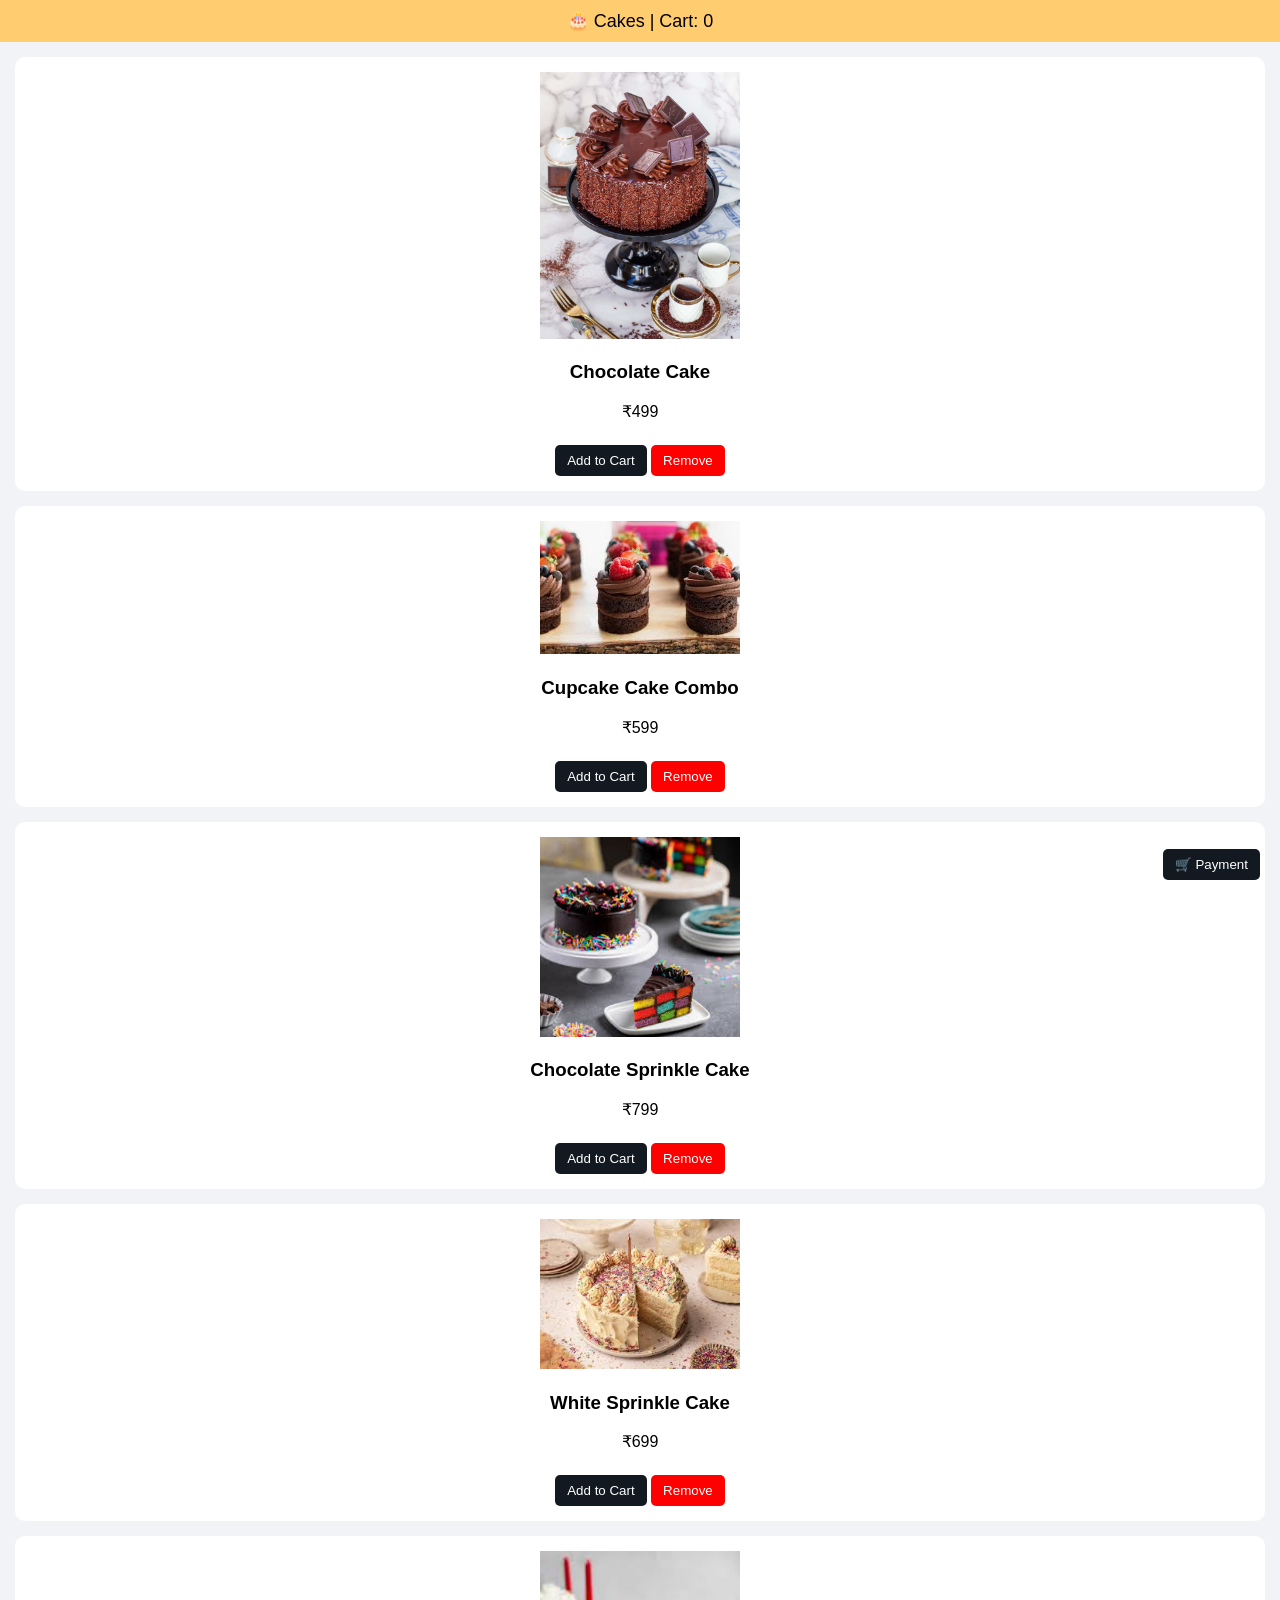
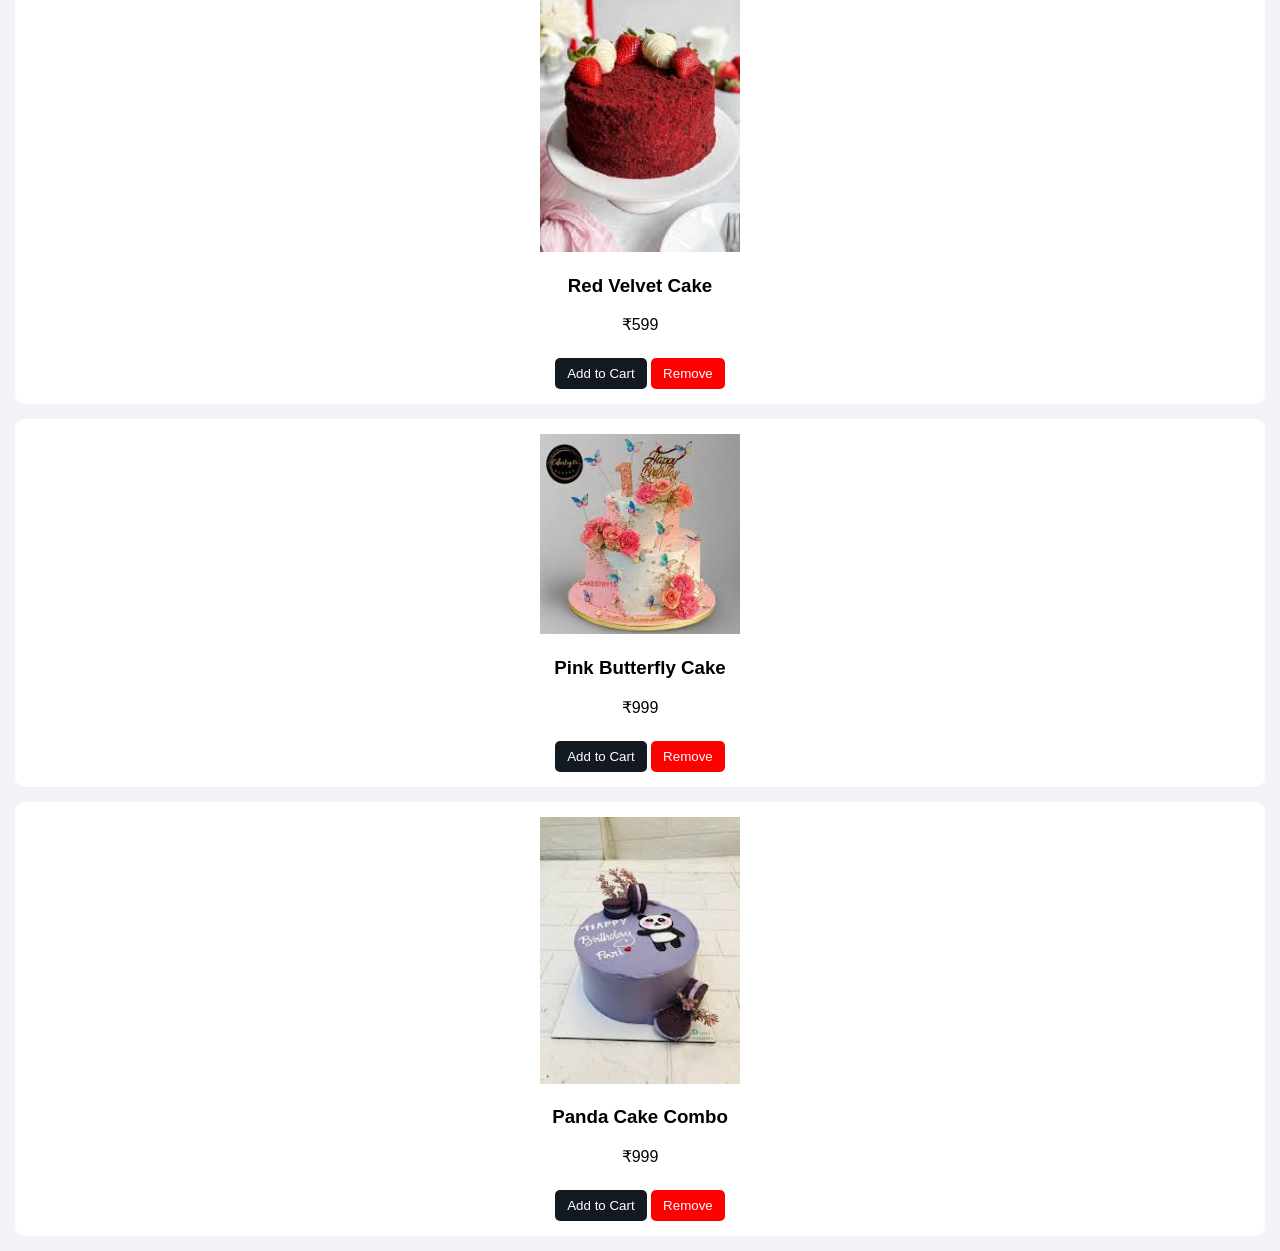
<file: birthday.html>
<!DOCTYPE html>
<html>
<head>
  <title>Birthday Gifts</title>
  <meta name="viewport" content="width=device-width, initial-scale=1.0">

  <style>
    body {
      font-family: Arial;
      margin: 0;
      background: #f1f3f6;
      text-align: center;
    }

    header {
      background: #ffcc70;
      padding: 10px;
      font-size: 18px;
    }

    .card {
      background: white;
      margin: 15px;
      padding: 15px;
      border-radius: 10px;
    }

    img {
      width: 100%;
      max-width: 200px;
    }

    button {
      padding: 8px 12px;
      margin-top: 8px;
      background: #131921;
      color: white;
      border: none;
      border-radius: 5px;
      cursor: pointer;
    }

    .remove {
      background: red;
    }
  </style>
</head>

<body>

<header>
  🎂 Cakes | Cart: <span id="cart">0</span>
</header>

<div style="position:fixed; bottom:20px; right:20px;">
  <button onclick="goToPayment()">🛒 Payment</button>
</div>


<div class="card">
  <img src="cake.png">
  <h3> Chocolate Cake </h3>
  <p>₹499</p>
  <button onclick="add(499)">Add to Cart</button>
  <button class="remove" onclick="removeItem(499)">Remove</button>
</div>

<div class="card">
  <img src="bunnnyy.png">
  <h3> Cupcake Cake Combo</h3>
  <p>₹599</p>
  <button onclick="add(599)">Add to Cart</button>
  <button class="remove" onclick="removeItem(599)">Remove</button>
</div>

<div class="card">
  <img src="cake14.png">
  <h3>Chocolate Sprinkle Cake</h3>
  <p>₹799</p>
  <button onclick="add(799)">Add to Cart</button>
  <button class="remove" onclick="removeItem(799)">Remove</button>
</div>

<div class="card">
  <img src="cake11.png">
  <h3>White Sprinkle Cake</h3>
  <p>₹699</p>
  <button onclick="add(699)">Add to Cart</button>
  <button class="remove" onclick="removeItem(699)">Remove</button>
</div>

<div class="card">
  <img src="cake10.png">
  <h3>Red Velvet Cake</h3>
  <p>₹599</p>
  <button onclick="add(599)">Add to Cart</button>
  <button class="remove" onclick="removeItem(599)">Remove</button>
</div>

<div class="card">
  <img src="cake5.png">
  <h3> Pink Butterfly Cake </h3>
  <p>₹999</p>
  <button onclick="add(999)">Add to Cart</button>
  <button class="remove" onclick="removeItem(999)">Remove</button>
</div>

<div class="card">
  <img src="cake8.png">
  <h3>Panda Cake Combo</h3>
  <p>₹999</p>
  <button onclick="add(999)">Add to Cart</button>
  <button class="remove" onclick="removeItem(999)">Remove</button>
</div>

<script>
let count = parseInt(localStorage.getItem("cartCount")) || 0;
let total = parseInt(localStorage.getItem("cartTotal")) || 0;

document.getElementById("cart").innerText = count;

function add(price){
  count = parseInt(localStorage.getItem("cartCount")) || 0;
  total = parseInt(localStorage.getItem("cartTotal")) || 0;

  count++;
  total += price;

  localStorage.setItem("cartCount", count);
  localStorage.setItem("cartTotal", total);

  document.getElementById("cart").innerText = count;
}
function removeItem(price){
  count = parseInt(localStorage.getItem("cartCount")) || 0;
  total = parseInt(localStorage.getItem("cartTotal")) || 0;

  if(count > 0){
    count--;
    total -= price;

    if(total < 0) total = 0;

    localStorage.setItem("cartCount", count);
    localStorage.setItem("cartTotal", total);

    document.getElementById("cart").innerText = count;
  }
}
function goToPayment(){
  let c = parseInt(localStorage.getItem("cartCount")) || 0;

  if(c <= 0){
    alert("Cart is empty 😅");
    return;
  }

  window.location.href = "payment.html";
}

</script>

</body>
</html>
</file>
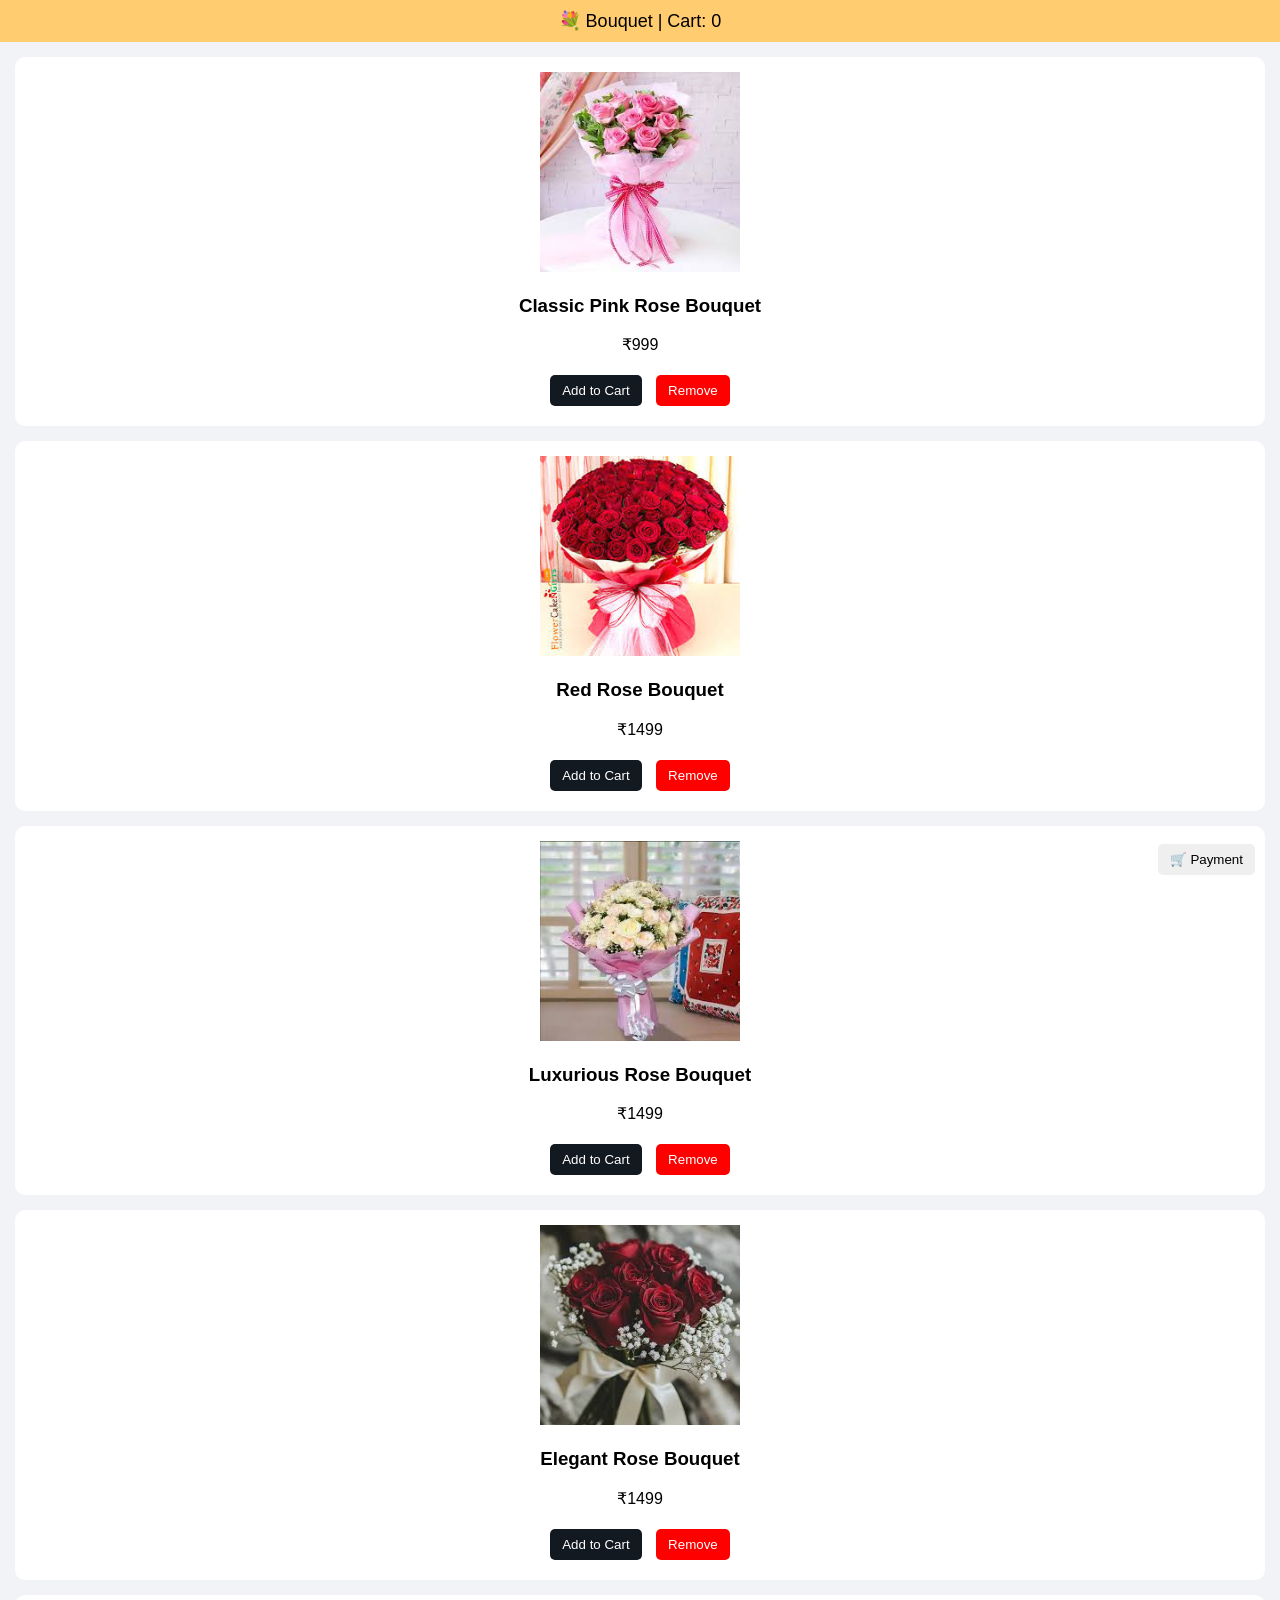
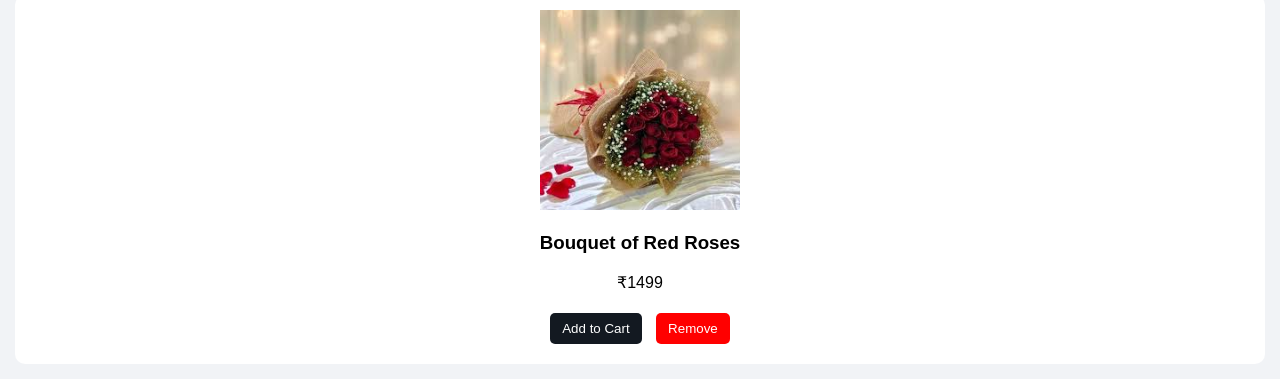
<file: bouquet.html>
<!DOCTYPE html>
<html>
<head>
  <title>Bouquet Gifts</title>
  <meta name="viewport" content="width=device-width, initial-scale=1.0">

  <style>
    body {
      font-family: Arial;
      margin: 0;
      background: #f1f3f6;
      text-align: center;
    }

    header {
      background: #ffcc70;
      padding: 10px;
      font-size: 18px;
    }

    .card {
      background: white;
      margin: 15px;
      padding: 15px;
      border-radius: 10px;
    }

    img {
      width: 100%;
      max-width: 200px;
    }

    button {
      padding: 8px 12px;
      margin: 5px;
      border: none;
      border-radius: 5px;
      cursor: pointer;
    }

    .add {
      background: #131921;
      color: white;
    }

    .remove {
      background: red;
      color: white;
    }
  </style>
</head>

<body>

<header>
  💐 Bouquet | Cart: <span id="cart">0</span>
</header>

<div style="position:fixed; bottom:20px; right:20px;">
  <button onclick="goToPayment()">🛒 Payment</button>
</div>

<div class="card">
  <img src="rose1.png">
  <h3>Classic Pink Rose Bouquet</h3>
  <p>₹999</p>
  <button class="add" onclick="add(999)">Add to Cart</button>
  <button class="remove" onclick="removeItem(999)">Remove</button>
</div>

<div class="card">
  <img src="rose2.png">
  <h3>Red Rose Bouquet</h3>
  <p>₹1499</p>
  <button class="add" onclick="add(1499)">Add to Cart</button>
  <button class="remove" onclick="removeItem(1499)">Remove</button>
</div>

<div class="card">
  <img src="rose3.png">
  <h3>Luxurious Rose Bouquet</h3>
  <p>₹1499</p>
  <button class="add" onclick="add(1499)">Add to Cart</button>
  <button class="remove" onclick="removeItem(1499)">Remove</button>
</div>

<div class="card">
  <img src="rose5.png">
  <h3>Elegant Rose Bouquet</h3>
  <p>₹1499</p>
  <button class="add" onclick="add(1499)">Add to Cart</button>
  <button class="remove" onclick="removeItem(1499)">Remove</button>
</div>

<div class="card">
  <img src="rose4.png">
  <h3>Bouquet of Red Roses</h3>
  <p>₹1499</p>
  <button class="add" onclick="add(1499)">Add to Cart</button>
  <button class="remove" onclick="removeItem(1499)">Remove</button>
</div>

<script>
let count = parseInt(localStorage.getItem("cartCount")) || 0;
let total = parseInt(localStorage.getItem("cartTotal")) || 0;

document.getElementById("cart").innerText = count;

function add(price){
  count++;
  total += price;

  localStorage.setItem("cartCount", count);
  localStorage.setItem("cartTotal", total);

  document.getElementById("cart").innerText = count;
}
function removeItem(price){
  if(count > 0){
    count--;
    total -= price;

    if(total < 0) total = 0;

    localStorage.setItem("cartCount", count);
    localStorage.setItem("cartTotal", total);

    document.getElementById("cart").innerText = count;
  }
}

function goToPayment(){
  let c = parseInt(localStorage.getItem("cartCount")) || 0;

  if(c === 0){
    alert("Cart is empty 😅");
    return;
  }

  window.location.href = "payment.html";
}

</script>

</body>
</html>
</file>
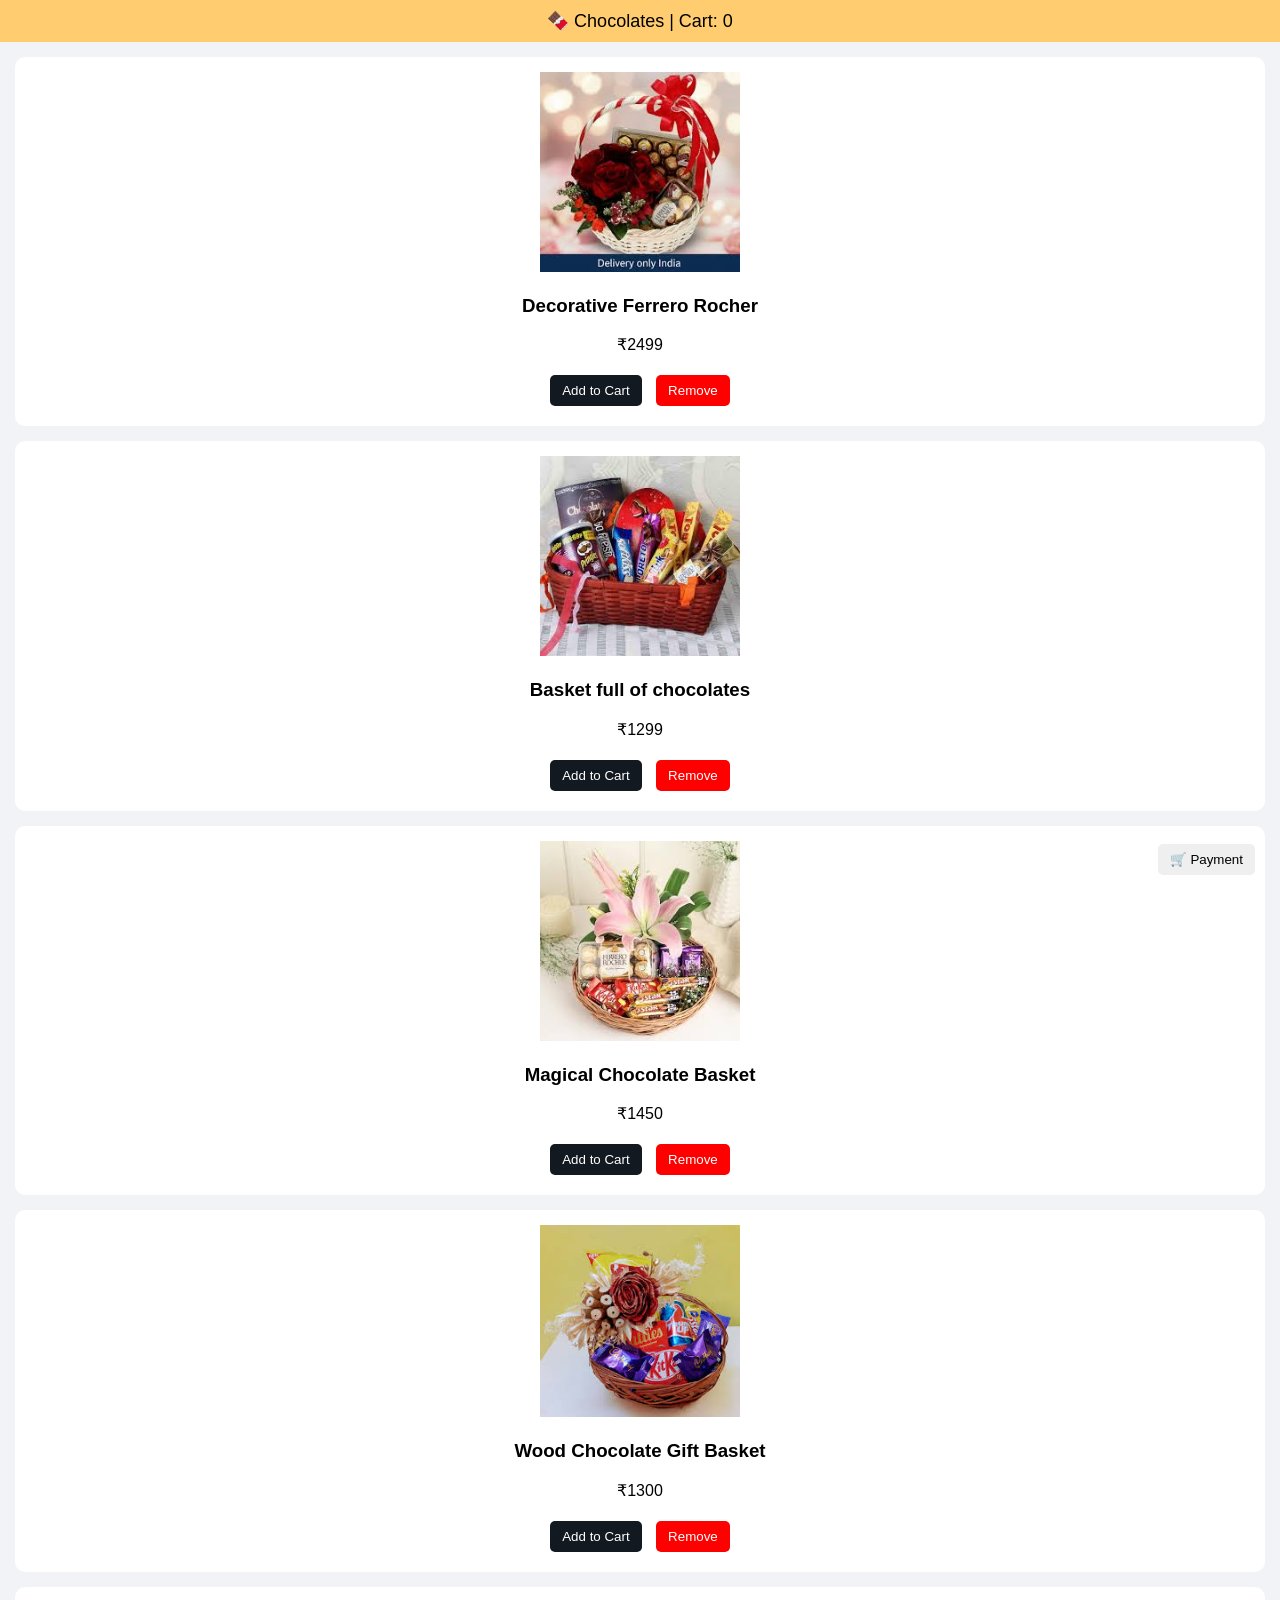
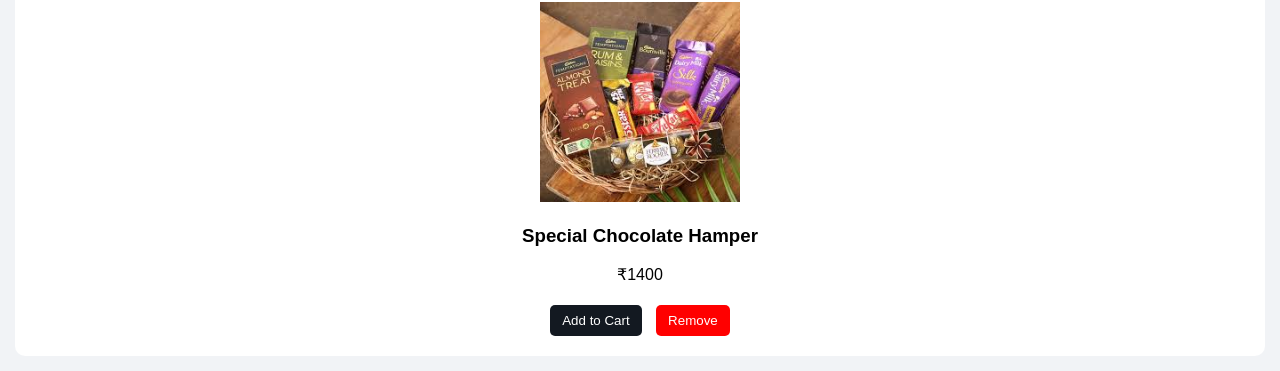
<file: chocolate.html>
<!DOCTYPE html>
<html>
<head>
  <title>Chocolate Gifts</title>
  <meta name="viewport" content="width=device-width, initial-scale=1.0">

  <style>
    body {
      font-family: Arial;
      margin: 0;
      background: #f1f3f6;
      text-align: center;
    }

    header {
      background: #ffcc70;
      padding: 10px;
      font-size: 18px;
    }

    .card {
      background: white;
      margin: 15px;
      padding: 15px;
      border-radius: 10px;
    }

    img {
      width: 100%;
      max-width: 200px;
    }

    button {
      padding: 8px 12px;
      margin: 5px;
      border: none;
      border-radius: 5px;
      cursor: pointer;
    }

    .add {
      background: #131921;
      color: white;
    }

    .remove {
      background: red;
      color: white;
    }
  </style>
</head>

<body>

<header>
  🍫 Chocolates | Cart: <span id="cart">0</span>
</header>
<div style="position:fixed; bottom:20px; right:20px;">
  <button onclick="goToPayment()">🛒 Payment</button>
</div>
<div class="card">
  <img src="choco14.png.png">
  <h3>Decorative Ferrero Rocher</h3>
  <p>₹2499</p>
  <button class="add" onclick="add(2499)">Add to Cart</button>
  <button class="remove" onclick="removeItem(2499)">Remove</button>
</div>

<div class="card">
  <img src="cocoo.png">
  <h3>Basket full of chocolates</h3>
  <p>₹1299</p>
  <button class="add" onclick="add(1299)">Add to Cart</button>
  <button class="remove" onclick="removeItem(1299)">Remove</button>
</div>

<div class="card">
  <img src="coco99.png">
  <h3>Magical Chocolate Basket</h3>
  <p>₹1450</p>
  <button class="add" onclick="add(1450)">Add to Cart</button>
  <button class="remove" onclick="removeItem(1450)">Remove</button>
</div>

<div class="card">
  <img src="choco4.png">
  <h3>Wood Chocolate Gift Basket</h3>
  <p>₹1300</p>
  <button class="add" onclick="add(1300)">Add to Cart</button>
  <button class="remove" onclick="removeItem(1300)">Remove</button>
</div>

<div class="card">
  <img src="choco5.png">
  <h3>Special Chocolate Hamper</h3>
  <p>₹1400</p>
  <button class="add" onclick="add(1400)">Add to Cart</button>
  <button class="remove" onclick="removeItem(1400)">Remove</button>
</div>

<script>
let count = parseInt(localStorage.getItem("cartCount")) || 0;
let total = parseInt(localStorage.getItem("cartTotal")) || 0;

document.getElementById("cart").innerText = count;

function add(price){
  count = parseInt(localStorage.getItem("cartCount")) || 0;
  total = parseInt(localStorage.getItem("cartTotal")) || 0;

  count++;
  total += price;

  localStorage.setItem("cartCount", count);
  localStorage.setItem("cartTotal", total);

  document.getElementById("cart").innerText = count;
}

function removeItem(price){
  count = parseInt(localStorage.getItem("cartCount")) || 0;
  total = parseInt(localStorage.getItem("cartTotal")) || 0;

  if(count > 0){
    count--;
    total -= price;

    if(total < 0) total = 0;

    localStorage.setItem("cartCount", count);
    localStorage.setItem("cartTotal", total);

    document.getElementById("cart").innerText = count;
  }
}

function goToPayment(){
  let c = parseInt(localStorage.getItem("cartCount")) || 0;

  if(c <= 0){
    alert("Cart is empty 😅");
    return;
  }

  window.location.href = "payment.html";
}

</script>

</body>
</html>
</file>
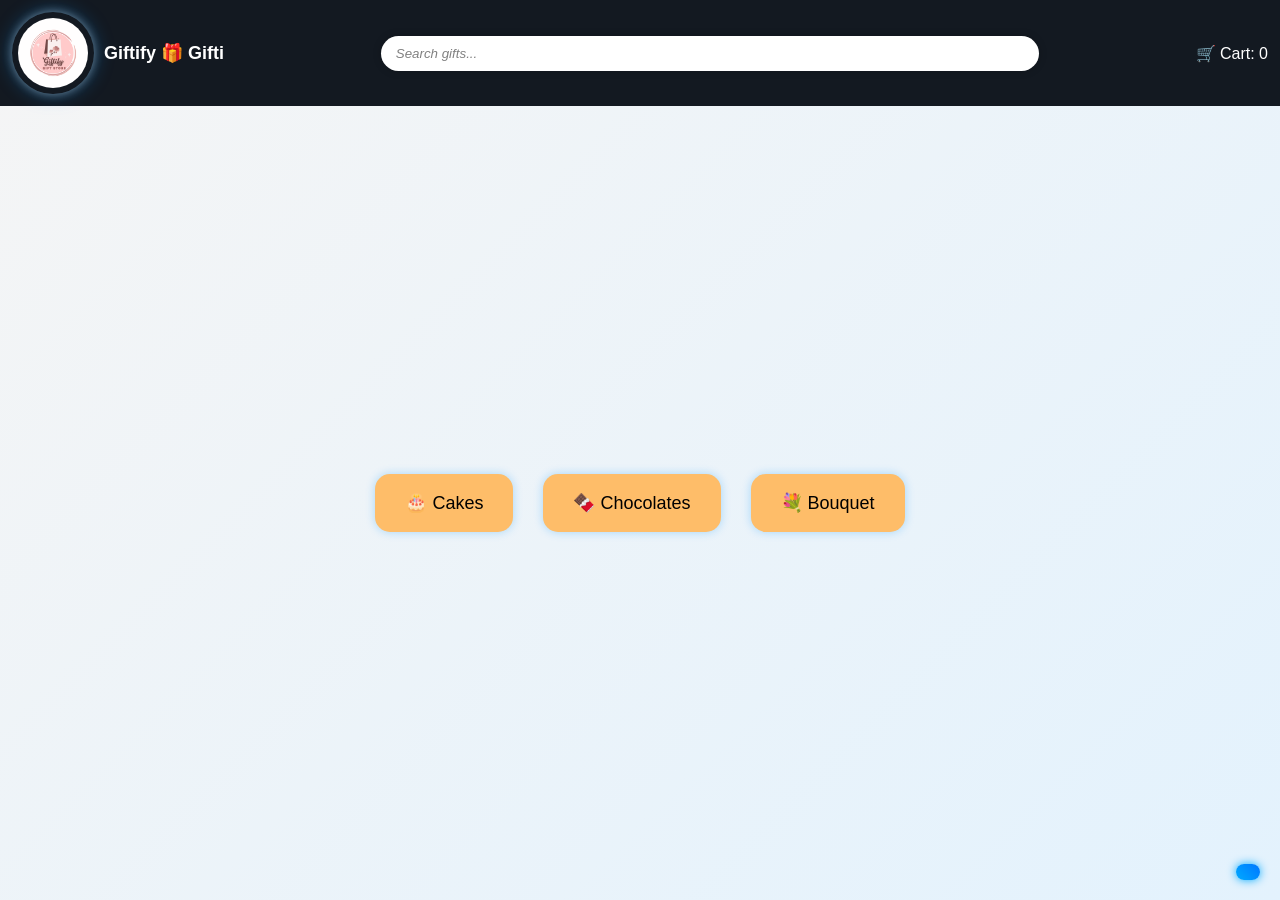
<file: home.html>
<!DOCTYPE html>
<html>
<head>
  <title>Giftify</title>
  <meta name="viewport" content="width=device-width, initial-scale=1.0">
  <link rel="stylesheet" href="style.css">
</head>

<body>

<header>

  <div class="logo">
    <img src="logo.png.png" alt="Giftify">
    <div class="moving-text">
      <span>Giftify 🎁 Giftify 🎁 Giftify 🎁 </span>
    </div>
  </div>

  <input type="text" placeholder="Search gifts..." id="searchBox">

  <div>
    🛒 Cart: <span id="cart">0</span>
  </div>

</header>

<div class="categories">

  <div class="cat" onclick="openCakes()">🎂 Cakes</div>
  <div class="cat" onclick="openChocolate()">🍫 Chocolates</div>
  <div class="cat" onclick="openBouquet()">💐 Bouquet</div>

</div>

<div style="position:fixed; bottom:20px; right:20px;">
  <button onclick="goToPayment()">
  </button>
</div>

<script>
let count = parseInt(localStorage.getItem("cartCount")) || 0;

document.addEventListener("DOMContentLoaded", () => {
  updateCart();
});
function updateCart(){
  document.getElementById("cart").innerText = count;
}
function openCakes(){
  window.location.href = "birthday.html";
}

function openChocolate(){
  window.location.href = "chocolate.html";
}

function openBouquet(){
  window.location.href = "bouquet.html";
}
let searchBox = document.getElementById("searchBox");

searchBox.addEventListener("keypress", function(e){
  if(e.key === "Enter"){
    searchNow();
  }
});
searchBox.addEventListener("keyup", function(){
  searchNow();
});

function searchNow(){
  let value = searchBox.value.toLowerCase().trim();

  if(value.includes("cake")){
    window.location.href = "birthday.html";
  }
  else if(value.includes("choco")){
    window.location.href = "chocolate.html";
  }
  else if(value.includes("bouquet") || value.includes("flower")){
    window.location.href = "bouquet.html";
  }
}
function goToPayment(){
  let c = parseInt(localStorage.getItem("cartCount")) || 0;

  if(c <= 0){
    alert("Cart is empty 😅");
    return;
  }

  window.location.href = "payment.html";
}

</script>

</body>
</html>
</file>
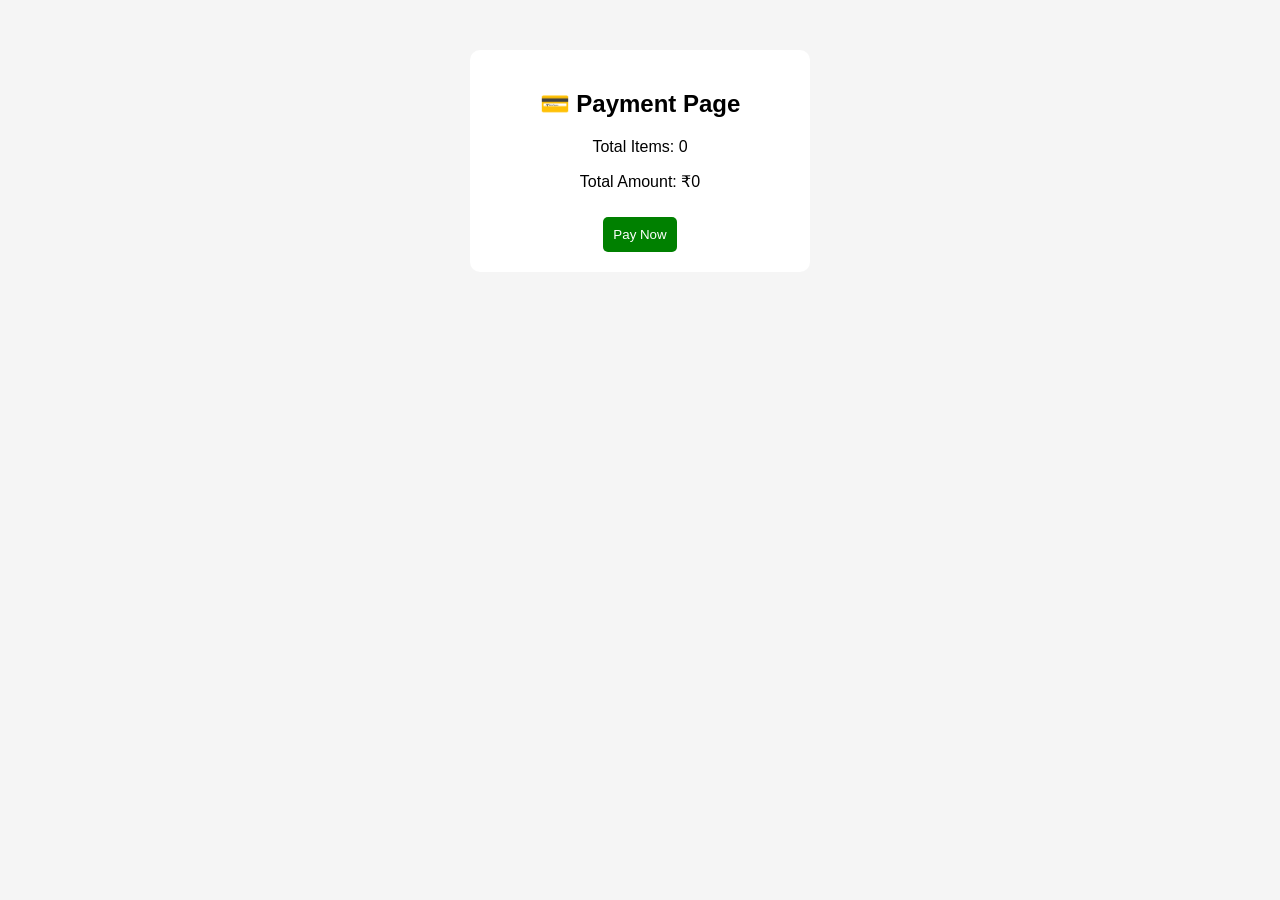
<file: payment.html>
<!DOCTYPE html>
<html>
<head>
  <title>Payment</title>
  <meta name="viewport" content="width=device-width, initial-scale=1.0">

  <style>
    body {
      font-family: Arial;
      text-align: center;
      background: #f5f5f5;
    }

    .box {
      background: white;
      margin: 50px auto;
      padding: 20px;
      width: 300px;
      border-radius: 10px;
    }

    button {
      padding: 10px;
      margin-top: 10px;
      background: green;
      color: white;
      border: none;
      border-radius: 5px;
      cursor: pointer;
    }
  </style>
</head>

<body>

<div class="box">
  <h2>💳 Payment Page</h2>

  <p>Total Items: <span id="items"></span></p>
  <p>Total Amount: ₹<span id="amount"></span></p>

  <button onclick="payNow()">Pay Now</button>
</div>

<script>

/* 🧠 SAFE LOAD */
let items = parseInt(localStorage.getItem("cartCount")) || 0;
let amount = parseInt(localStorage.getItem("cartTotal")) || 0;

/* UI */
document.getElementById("items").innerText = items;
document.getElementById("amount").innerText = amount > 0 ? amount : 0;

/* 💳 PAY FUNCTION */
function payNow(){
  if(items <= 0){
    alert("Cart is empty 😅");
    return;
  }

  alert("Payment Successful 🎉");

  /* CLEAR CART AFTER PAYMENT */
  localStorage.setItem("cartCount", 0);
  localStorage.setItem("cartTotal", 0);

  window.location.href = "home.html";
}

</script>

</body>
</html>
</file>
<file: style.css>
body {
  margin: 0;
  font-family: Arial;
  background: linear-gradient(135deg, #f5f5f5, #e3f2fd);

  display: flex;
  flex-direction: column;
  min-height: 100vh;
}

/* 🟣 HEADER */
header {
  display: flex;
  align-items: center;
  justify-content: space-between;
  background: #131921;
  padding: 12px;
  color: white;
  gap: 10px;
  flex-wrap: wrap;
}

/* 🟣 LOGO */
.logo {
  display: flex;
  align-items: center;
  gap: 10px;
}

.logo img {
  height: 70px;
  padding: 6px;
  border-radius: 50%;

  /* glow */
  box-shadow: 
    0 0 10px rgba(255,255,255,0.4),
    0 0 20px rgba(0,150,255,0.4);

  transition: 0.3s;
}

.logo img:hover {
  transform: scale(1.1) rotate(5deg);
}

/* ✨ MOVING TEXT */
.moving-text {
  font-size: 18px;
  font-weight: bold;
  white-space: nowrap;
  overflow: hidden;
  width: 120px;
}

.moving-text span {
  display: inline-block;
  animation: moveText 4s linear infinite;
}

@keyframes moveText {
  0% { transform: translateX(100%); }
  100% { transform: translateX(-100%); }
}

/* 🔍 SEARCH */
input {
  width: 50%;
  min-width: 200px;
  padding: 10px 15px;
  border-radius: 25px;
  border: none;
  outline: none;

  box-shadow: 0 0 8px rgba(0,0,0,0.2);
  transition: 0.3s;
}

input:focus {
  box-shadow: 
    0 0 10px #00aaff,
    0 0 20px #00aaff;
}

input::placeholder {
  color: gray;
  font-style: italic;
}

/* 🧭 CATEGORIES (FULL CENTER SCREEN) */
.categories {
  flex: 1;
  display: flex;
  justify-content: center;
  align-items: center;
  gap: 30px;
  flex-wrap: wrap;
}

/* 🟡 CATEGORY BUTTON */
.cat {
  background: #febd69;
  padding: 18px 30px;
  border-radius: 15px;
  cursor: pointer;
  font-size: 18px;
  transition: 0.3s;
  text-align: center;

  /* soft glow */
  box-shadow: 0 0 10px rgba(0,150,255,0.3);
}

/* ✨ HOVER GLOW EFFECT */
.cat:hover {
  transform: scale(1.12);
  background: #ffcc70;

  box-shadow: 
    0 0 10px #00aaff,
    0 0 20px #00aaff,
    0 0 40px #00aaff;
}

/* 🎁 PRODUCTS */
.products {
  display: flex;
  flex-wrap: wrap;
  justify-content: center;
  gap: 15px;
  padding: 20px;
}

/* 🧁 CARD */
.card {
  background: white;
  padding: 15px;
  width: 200px;
  border-radius: 15px;
  box-shadow: 0 5px 15px rgba(0,0,0,0.15);
  text-align: center;
  transition: 0.3s;
}

.card:hover {
  transform: scale(1.07);
  box-shadow: 
    0 0 10px rgba(0,150,255,0.3),
    0 0 20px rgba(0,150,255,0.2);
}

/* 🟡 BUTTON */
button {
  margin-top: 8px;
  padding: 8px 12px;
  background: #ffcc70;
  border: none;
  border-radius: 8px;
  cursor: pointer;
  transition: 0.3s;
}

button:hover {
  background: #ffb347;
  transform: scale(1.05);
}

/* ❌ QUANTITY */
.qty {
  display: flex;
  align-items: center;
  justify-content: center;
  gap: 5px;
  margin-top: 8px;
}

.qty button {
  padding: 5px 10px;
  background: #ddd;
}

/* 🛒 FLOAT BUTTON (EXTRA STYLE 😎) */
button[onclick="goToPayment()"] {
  background: linear-gradient(45deg, #00aaff, #0077ff);
  color: white;
  box-shadow: 0 0 10px #00aaff;
}

button[onclick="goToPayment()"]:hover {
  box-shadow: 0 0 20px #00aaff, 0 0 40px #00aaff;
}

/* 📱 MOBILE FIX */
@media (max-width: 600px) {
  input {
    width: 100%;
  }

  .cat {
    font-size: 16px;
    padding: 12px 18px;
  }
}
</file>
